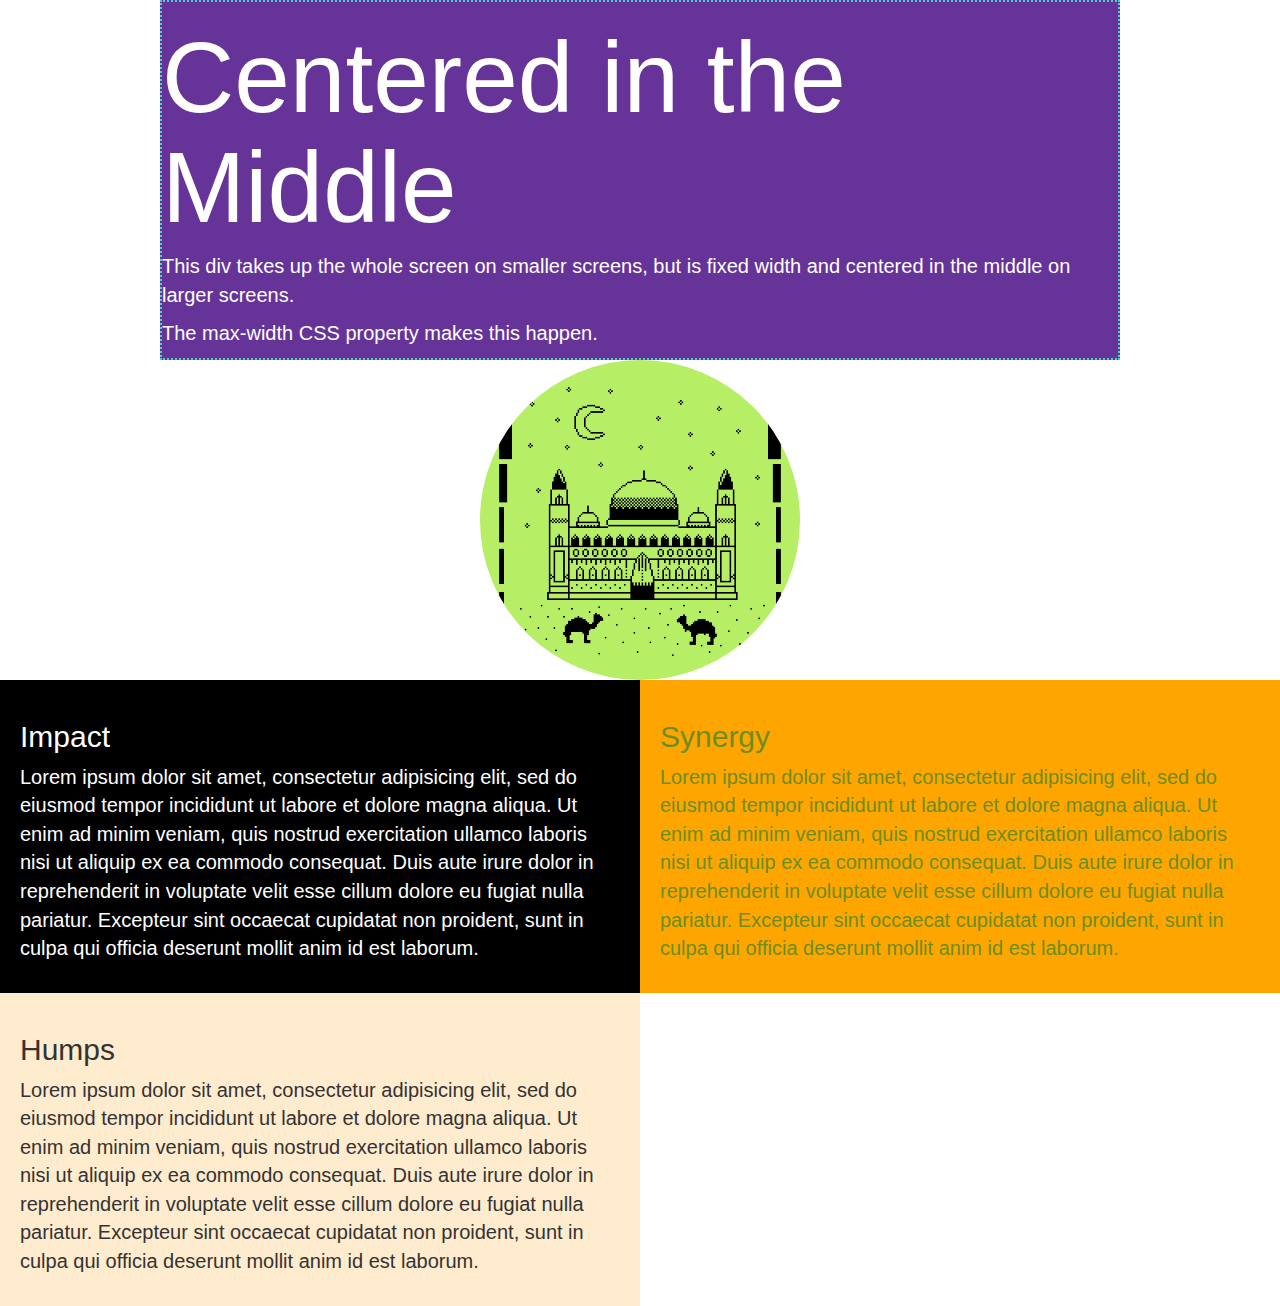
<file: index.html>
<!DOCTYPE html>
<html>
  <head>
    <meta charset="utf-8">
    <title> Responsive </title>

    <!-- Latest compiled and minified Bootstrap CSS -->
    <link rel="stylesheet" href="https://maxcdn.bootstrapcdn.com/bootstrap/3.3.7/css/bootstrap.min.css" integrity="sha384-BVYiiSIFeK1dGmJRAkycuHAHRg32OmUcww7on3RYdg4Va+PmSTsz/K68vbdEjh4u" crossorigin="anonymous">

    <!-- Your CSS should be the last CSS -->
    <link rel="stylesheet" href="css/style.css">


    <!-- Bootstrap's JavaScript needs jQuery to work -->
    <script
      src="https://code.jquery.com/jquery-3.2.1.min.js"
      integrity="sha256-hwg4gsxgFZhOsEEamdOYGBf13FyQuiTwlAQgxVSNgt4="
      crossorigin="anonymous"></script>

    <!-- Latest compiled and minified Bootstrap JavaScript -->
    <script src="https://maxcdn.bootstrapcdn.com/bootstrap/3.3.7/js/bootstrap.min.js" integrity="sha384-Tc5IQib027qvyjSMfHjOMaLkfuWVxZxUPnCJA7l2mCWNIpG9mGCD8wGNIcPD7Txa" crossorigin="anonymous"></script>
  </head>
  <body>

    <div class="centered-in-the-middle">
      <h1> Centered in the Middle </h1>
      <p>
        This div takes up the whole screen on smaller screens,
        but is fixed width and centered in the middle on larger screens.
      </p>

      <p>
        The max-width CSS property makes this happen.
      </p>
    </div>

    <img src="images/camel.gif" class="img-circle  stop-shrinking">

    <ul>
      <li class="box impact">
        <h2> Impact </h2>
        <p>
          Lorem ipsum dolor sit amet, consectetur adipisicing elit, sed do eiusmod tempor incididunt ut labore et dolore magna aliqua. Ut enim ad minim veniam, quis nostrud exercitation ullamco laboris nisi ut aliquip ex ea commodo consequat. Duis aute irure dolor in reprehenderit in voluptate velit esse cillum dolore eu fugiat nulla pariatur. Excepteur sint occaecat cupidatat non proident, sunt in culpa qui officia deserunt mollit anim id est laborum.
        </p>
      </li>

      <li class="box synergy">
        <h2> Synergy </h2>
        <p>
          Lorem ipsum dolor sit amet, consectetur adipisicing elit, sed do eiusmod tempor incididunt ut labore et dolore magna aliqua. Ut enim ad minim veniam, quis nostrud exercitation ullamco laboris nisi ut aliquip ex ea commodo consequat. Duis aute irure dolor in reprehenderit in voluptate velit esse cillum dolore eu fugiat nulla pariatur. Excepteur sint occaecat cupidatat non proident, sunt in culpa qui officia deserunt mollit anim id est laborum.
        </p>
      </li>

      <li class="box humps">
        <h2> Humps </h2>
        <p>
          Lorem ipsum dolor sit amet, consectetur adipisicing elit, sed do eiusmod tempor incididunt ut labore et dolore magna aliqua. Ut enim ad minim veniam, quis nostrud exercitation ullamco laboris nisi ut aliquip ex ea commodo consequat. Duis aute irure dolor in reprehenderit in voluptate velit esse cillum dolore eu fugiat nulla pariatur. Excepteur sint occaecat cupidatat non proident, sunt in culpa qui officia deserunt mollit anim id est laborum.
        </p>
      </li>
    </ul>

  </body>
</html>
</file>
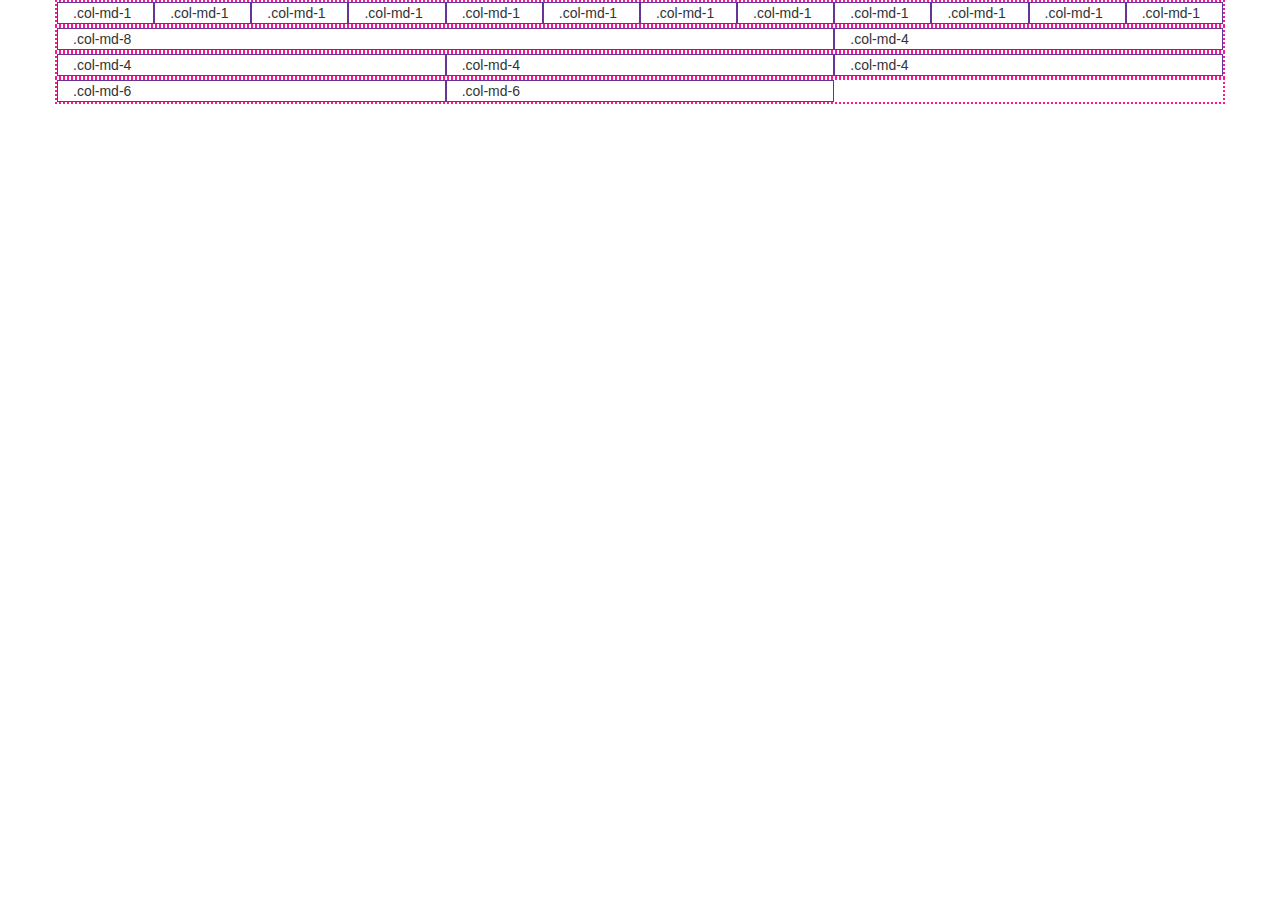
<file: bootstrap.html>
<!DOCTYPE html>
<html>
  <head>
    <meta charset="utf-8">
    <title> Bootstrap Responsive </title>

    <!-- Latest compiled and minified Bootstrap CSS -->
    <link rel="stylesheet" href="https://maxcdn.bootstrapcdn.com/bootstrap/3.3.7/css/bootstrap.min.css" integrity="sha384-BVYiiSIFeK1dGmJRAkycuHAHRg32OmUcww7on3RYdg4Va+PmSTsz/K68vbdEjh4u" crossorigin="anonymous">

    <!-- Your CSS should be the last CSS -->
    <link rel="stylesheet" href="css/style.css">


    <!-- Bootstrap's JavaScript needs jQuery to work -->
    <script
      src="https://code.jquery.com/jquery-3.2.1.min.js"
      integrity="sha256-hwg4gsxgFZhOsEEamdOYGBf13FyQuiTwlAQgxVSNgt4="
      crossorigin="anonymous"></script>

    <!-- Latest compiled and minified Bootstrap JavaScript -->
    <script src="https://maxcdn.bootstrapcdn.com/bootstrap/3.3.7/js/bootstrap.min.js" integrity="sha384-Tc5IQib027qvyjSMfHjOMaLkfuWVxZxUPnCJA7l2mCWNIpG9mGCD8wGNIcPD7Txa" crossorigin="anonymous"></script>
  </head>
  <body>

    <div class="container  my-class">
      <div class="row">
        <div class="col-md-1">.col-md-1</div>
        <div class="col-md-1">.col-md-1</div>
        <div class="col-md-1">.col-md-1</div>
        <div class="col-md-1">.col-md-1</div>
        <div class="col-md-1">.col-md-1</div>
        <div class="col-md-1">.col-md-1</div>
        <div class="col-md-1">.col-md-1</div>
        <div class="col-md-1">.col-md-1</div>
        <div class="col-md-1">.col-md-1</div>
        <div class="col-md-1">.col-md-1</div>
        <div class="col-md-1">.col-md-1</div>
        <div class="col-md-1">.col-md-1</div>
      </div>
      <div class="row">
        <div class="col-md-8">.col-md-8</div>
        <div class="col-md-4">.col-md-4</div>
      </div>
      <div class="row">
        <div class="col-md-4">.col-md-4</div>
        <div class="col-md-4">.col-md-4</div>
        <div class="col-md-4">.col-md-4</div>
      </div>
      <div class="row">
        <div class="col-md-6  col-lg-4">.col-md-6</div>
        <div class="col-md-6  col-lg-4">.col-md-6</div>
      </div>
    </div>

  </body>
</html>
</file>
<file: css/style.css>
.row {
  border: 2px dotted deeppink;
}

.col-md-1,
.col-md-4,
.col-md-6,
.col-md-8 {
  border: 1px solid rebeccapurple;
}

.centered-in-the-middle {
  background-color: azure;
  border: 2px dotted deeppink;
  max-width: 960px;
  margin: 0 auto;
}

.stop-shrinking {
  width: 25%;
  min-width: 200px;
  display: block;
  margin: 0 auto;
}

ul {
  padding: 0;
  list-style: none;
}

.box {
  padding: 20px;
}

.impact {
  background-color: black;
  color: white;
}

.synergy {
  background-color: orange;
  color: olivedrab;
}

.humps {
  background-color: blanchedalmond;
}


@media (min-width: 1000px) {
  /* everyting inside these curlies is for 1000px + */

  .centered-in-the-middle {
    background-color: rebeccapurple;
    border-color: mediumturquoise;
    color: white;
  }

  h1 {
    font-size: 100px;
  }

  p {
    font-size: 20px;
  }

  .box {
    width: 50%;
    box-sizing: border-box;
    float: left;
  }

}


@media (min-width: 2000px) {

  h1 {
    font-size: 150px;
  }

  p {
    font-size: 50px;
  }

  .box {
    width: 33.3333%;
  }

}
</file>
